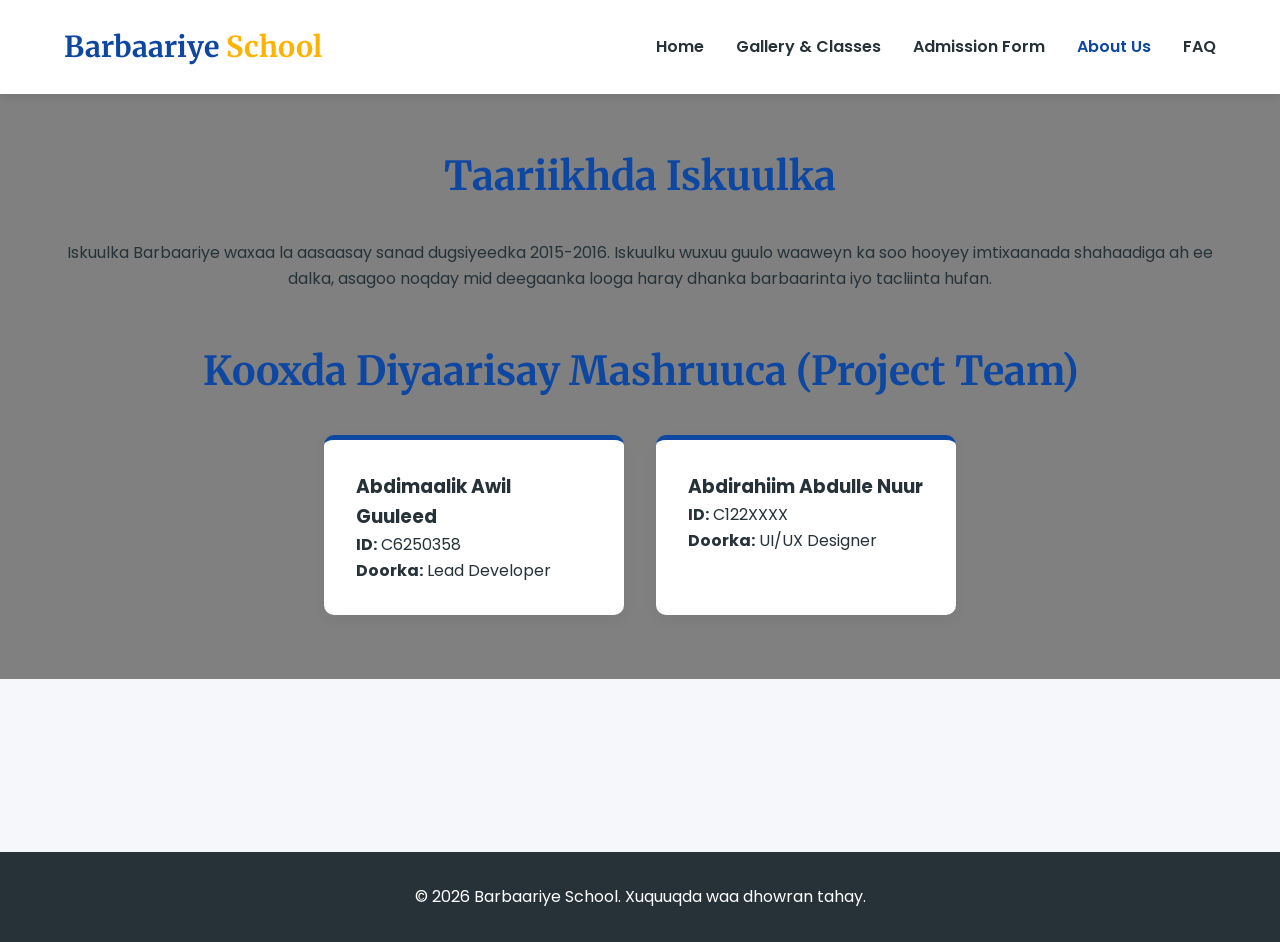
<file: our final project/about.html>
<!DOCTYPE html>
<html lang="so">
<head>
    <meta charset="UTF-8">
    <meta name="viewport" content="width=device-width, initial-scale=1.0">
    <title>Barbaariye School | About Us</title>
    <link rel="stylesheet" href="style.css">
</head>
<body>

    <header>
        <div class="logo">Barbaariye <span>School</span></div>
        <nav>
            <ul>
                <li><a href="index.html">Home</a></li>
                <li><a href="gallery.html">Gallery & Classes</a></li>
                <li><a href="booking.html">Admission Form</a></li>
                <li><a href="about.html" class="active">About Us</a></li>
                <li><a href="faq.html">FAQ</a></li>
            </ul>
        </nav>
    </header>

    <main>
        <section class="main-section">
            <h2>Taariikhda Iskuulka</h2>
            <p>Iskuulka Barbaariye waxaa la aasaasay sanad dugsiyeedka 2015-2016. Iskuulku wuxuu guulo waaweyn ka soo hooyey imtixaanada shahaadiga ah ee dalka, asagoo noqday mid deegaanka looga haray dhanka barbaarinta iyo tacliinta hufan.</p>

            <h2 style="margin-top: 3rem;">Kooxda Diyaarisay Mashruuca (Project Team)</h2>
            <div class="team-grid">
                <div class="member-card">
                    <h3>Abdimaalik Awil Guuleed</h3>
                    <p><strong>ID:</strong> C6250358</p>
                    <p><strong>Doorka:</strong> Lead Developer</p>
                </div>
                <div class="member-card">
                    <h3>Abdirahiim Abdulle Nuur</h3>
                    <p><strong>ID:</strong> C122XXXX</p>
                    <p><strong>Doorka:</strong> UI/UX Designer</p>
                </div>
            </div>
        </section>
    </main>

    <footer>
        <p>&copy; 2026 Barbaariye School. Xuquuqda waa dhowran tahay.</p>
    </footer>

</body>
</html>
</file>
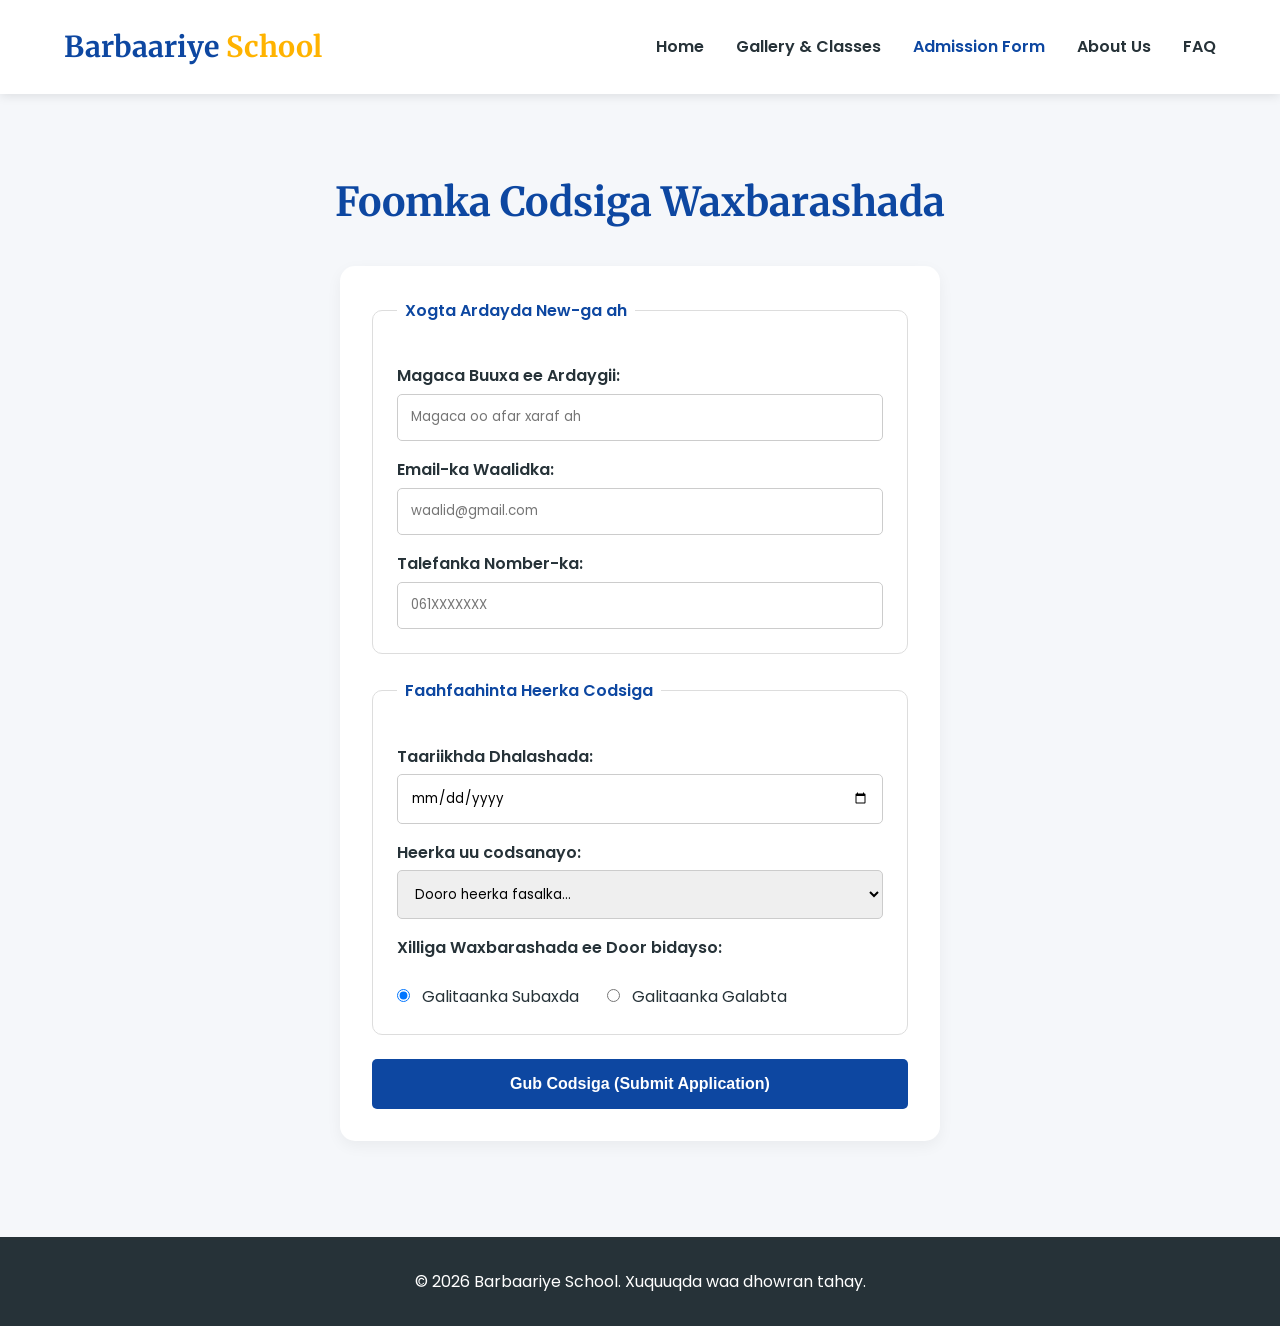
<file: our final project/booking.html>
<!DOCTYPE html>
<html lang="so">
<head>
    <meta charset="UTF-8">
    <meta name="viewport" content="width=device-width, initial-scale=1.0">
    <title>Barbaariye School | Admission Form</title>
        <link rel="stylesheet" href="style.css">m   
</head>
<body>

    <header>
        <div class="logo">Barbaariye <span>School</span></div>
        <nav>
            <ul>
                <li><a href="index.html">Home</a></li>
                <li><a href="gallery.html">Gallery & Classes</a></li>
                <li><a href="booking.html" class="active">Admission Form</a></li>
                <li><a href="about.html">About Us</a></li>
                <li><a href="faq.html">FAQ</a></li>
            </ul>
        </nav>
    </header>

    <main>
        <section class="form-section" style="padding: 4rem 5%;">
            <h2 style="font-family: var(--font-heading); font-size: 2.5rem; text-align:center; margin-bottom: 2rem; color: var(--primary-color);">Foomka Codsiga Waxbarashada</h2>
            <form action="#" method="POST">
                <fieldset>
                    <legend>Xogta Ardayda New-ga ah</legend>
                    
                    <label for="student_name">Magaca Buuxa ee Ardaygii:</label>
                    <input type="text" id="student_name" name="student_name" placeholder="Magaca oo afar xaraf ah" required minlength="4">

                    <label for="parent_email">Email-ka Waalidka:</label>
                    <input type="email" id="parent_email" name="parent_email" placeholder="waalid@gmail.com" required>

                    <label for="parent_phone">Talefanka Nomber-ka:</label>
                    <input type="tel" id="parent_phone" name="parent_phone" placeholder="061XXXXXXX" pattern="[0-9]{9,10}" required>
                </fieldset>

                <fieldset>
                    <legend>Faahfaahinta Heerka Codsiga</legend>

                    <label for="dob">Taariikhda Dhalashada:</label>
                    <input type="date" id="dob" name="dob" required>

                    <label for="level">Heerka uu codsanayo:</label>
                    <select id="level" name="level" required>
                        <option value="">Dooro heerka fasalka...</option>
                        <option value="primary">Primary (Dugsiga Hoose)</option>
                        <option value="intermediate">Intermediate (Dugsiga Dhexe)</option>
                        <option value="secondary">Secondary (Dugsiga Sare)</option>
                    </select>

                    <label>Xilliga Waxbarashada ee Door bidayso:</label>
                    <div class="radio-group">
                        <input type="radio" id="morning" name="shift" value="morning" checked>
                        <label for="morning">Galitaanka Subaxda</label>
                        
                        <input type="radio" id="afternoon" name="location" value="afternoon">
                        <label for="afternoon">Galitaanka Galabta</label>
                    </div>
                </fieldset>

                <button type="submit" class="btn-submit">Gub Codsiga (Submit Application)</button>
            </form>
        </section>
    </main>

    <footer>
        <p>&copy; 2026 Barbaariye School. Xuquuqda waa dhowran tahay.</p>
    </footer>

</body>
</html>
</file>
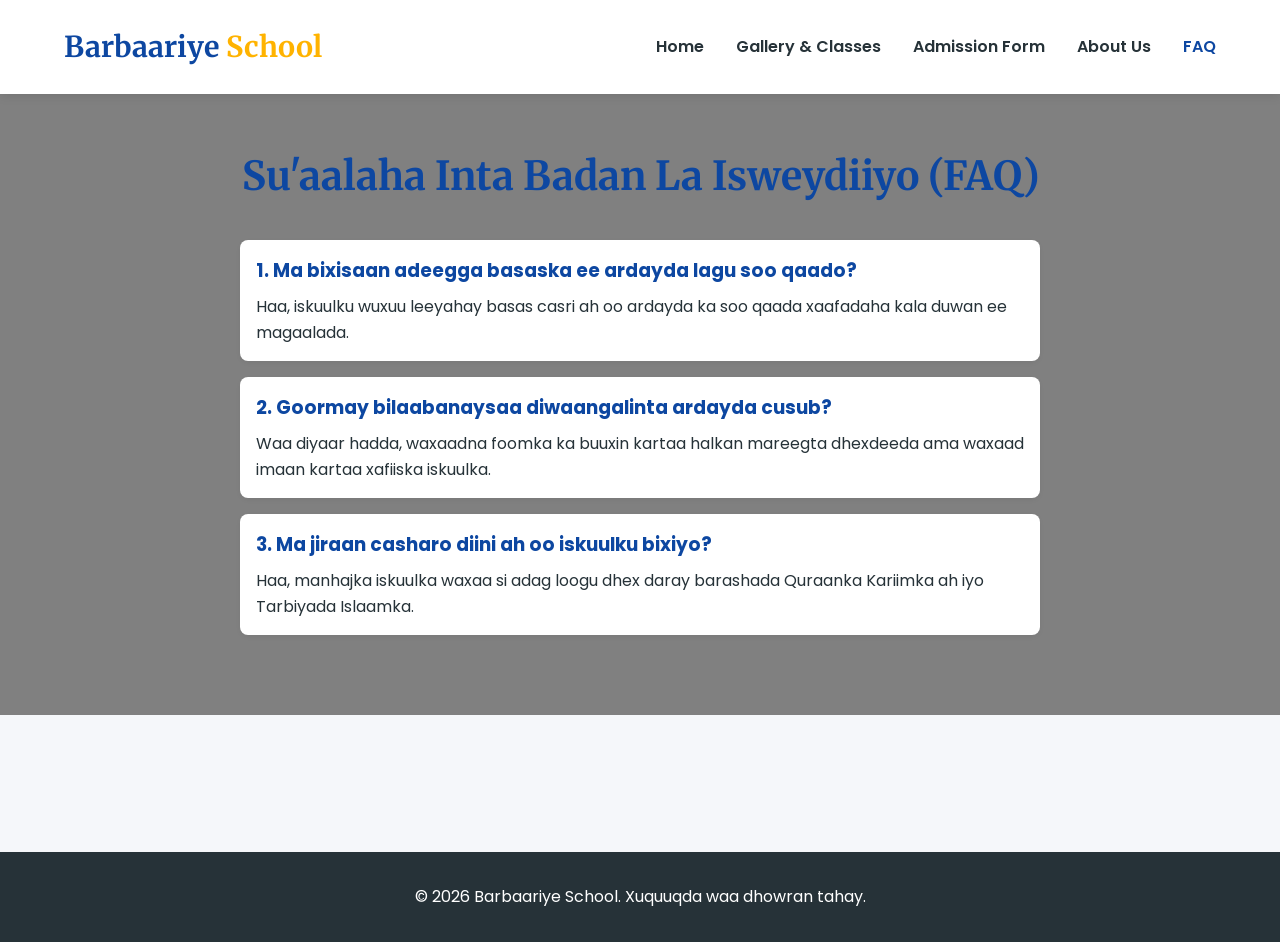
<file: our final project/faq.html>
<!DOCTYPE html>
<html lang="so">
<head>
    <meta charset="UTF-8">
    <meta name="viewport" content="width=device-width, initial-scale=1.0">
    <title>Barbaariye School | FAQ</title>
        <link rel="stylesheet" href="style.css">
</head>
<body>

    <header>
        <div class="logo">Barbaariye <span>School</span></div>
        <nav>
            <ul>
                <li><a href="index.html">Home</a></li>
                <li><a href="gallery.html">Gallery & Classes</a></li>
                <li><a href="booking.html">Admission Form</a></li>
                <li><a href="about.html">About Us</a></li>
                <li><a href="faq.html" class="active">FAQ</a></li>
            </ul>
        </nav>
    </header>

    <main>
        <section class="main-section">
            <h2>Su'aalaha Inta Badan La Isweydiiyo (FAQ)</h2>
            <div class="faq-container">
                <div class="faq-item">
                    <h3>1. Ma bixisaan adeegga basaska ee ardayda lagu soo qaado?</h3>
                    <p>Haa, iskuulku wuxuu leeyahay basas casri ah oo ardayda ka soo qaada xaafadaha kala duwan ee magaalada.</p>
                </div>
                <div class="faq-item">
                    <h3>2. Goormay bilaabanaysaa diwaangalinta ardayda cusub?</h3>
                    <p>Waa diyaar hadda, waxaadna foomka ka buuxin kartaa halkan mareegta dhexdeeda ama waxaad imaan kartaa xafiiska iskuulka.</p>
                </div>
                <div class="faq-item">
                    <h3>3. Ma jiraan casharo diini ah oo iskuulku bixiyo?</h3>
                    <p>Haa, manhajka iskuulka waxaa si adag loogu dhex daray barashada Quraanka Kariimka ah iyo Tarbiyada Islaamka.</p>
                </div>
            </div>
        </section>
    </main>

    <footer>
        <p>&copy; 2026 Barbaariye School. Xuquuqda waa dhowran tahay.</p>
    </footer>

</body>
</html>
</file>
<file: our final project/style.css>
/* CSS Variables & Fonts */
@import url('https://fonts.googleapis.com/css2?family=Poppins:wght@300;400;600;700&family=Merriweather:wght@600;700&display=swap');

:root {
    --primary-color: #0d47a1; /* Royal Blue */
    --secondary-color: #ffb300; /* Gold/Yellow */
    --dark-color: #263238;
    --light-color: #f5f7fa;
    --font-main: 'Poppins', sans-serif;
    --font-heading: 'Merriweather', serif;
}

/* Global Styles */
* {
    margin: 0;
    padding: 0;
    box-sizing: border-box;
}

body {
    font-family: var(--font-main);
    color: var(--dark-color);
    background-color: var(--light-color);
    line-height: 1.6;
}

/* Header & Sticky Navigation (Flexbox) */
header {
    background-color: #ffffff;
    position: fixed;
    top: 0;
    width: 100%;
    z-index: 1000;
    display: flex;
    justify-content: space-between;
    align-items: center;
    padding: 1.5rem 5%;
    box-shadow: 0 2px 10px rgba(0,0,0,0.1);
}

header .logo {
    font-family: var(--font-heading);
    font-size: 1.8rem;
    font-weight: 700;
    color: var(--primary-color);
}

header .logo span {
    color: var(--secondary-color);
}

nav ul {
    display: flex;
    list-style: none;
}

nav ul li {
    margin-left: 2rem;
}

nav ul li a {
    text-decoration: none;
    color: var(--dark-color);
    font-weight: 600;
    transition: color 0.3s;
}

nav ul li a:hover, nav ul li a.active {
    color: var(--primary-color);
}

/* Main Content Padding for Fixed Header */
main {
    margin-top: 80px;
    min-height: calc(100vh - 160px);
}

/* Hero Section */
.hero {
    background: linear-gradient(rgba(13, 71, 161, 0.6), rgba(38, 50, 56, 0.7)), url('../images/hero-school.jpg') no-repeat center center/cover;
    height: 70vh;
    display: flex;
    justify-content: center;
    align-items: center;
    text-align: center;
    color: #ffffff;
    padding: 0 1rem;
}

.hero-content h1 {
    font-family: var(--font-heading);
    font-size: 3.5rem;
    margin-bottom: 1rem;
}

.hero-content p {
    font-size: 1.2rem;
    margin-bottom: 2rem;
}

/* Buttons */
.btn {
    display: inline-block;
    background-color: var(--secondary-color);
    color: var(--dark-color);
    padding: 0.8rem 2rem;
    text-decoration: none;
    border-radius: 30px;
    font-weight: 600;
    transition: transform 0.3s, background-color 0.3s;
}

.btn:hover {
    background-color: #ffa000;
    transform: translateY(-3px);
}

/* Section Layouts */
.main-section {
    padding: 4rem 5%;
    text-align: center;
    background-color: grey;
}

.main-section h2 {
    font-family: var(--font-heading);
    font-size: 2.5rem;
    margin-bottom: 2rem;
    color: var(--primary-color);
}

/* Gallery Grid (CSS Grid) */
.gallery-grid {
    display: grid;
    grid-template-columns: repeat(auto-fit, minmax(300px, 1fr));
    gap: 2rem;
    margin-bottom: 4rem;
}

.gallery-item {
    background-color: #ffffff;
    border-radius: 15px;
    overflow: hidden;
    box-shadow: 0 5px 15px rgba(0,0,0,0.05);
    transition: transform 0.3s, box-shadow 0.3s;
}

.gallery-item img {
    width: 100%;
    height: 250px;
    object-fit: cover;
}

.gallery-item-info {
    padding: 1.5rem;
}

.gallery-item:hover {
    transform: translateY(-10px);
    box-shadow: 0 15px 30px rgba(0,0,0,0.15);
}

/* Data Table Styling */
.table-container {
    overflow-x: auto;
    margin-top: 2rem;
}

table {
    width: 100%;
    border-collapse: collapse;
    background-color: #ffffff;
    border-radius: 10px;
    overflow: hidden;
    box-shadow: 0 5px 15px rgba(0,0,0,0.05);
}

th, td {
    padding: 1rem;
    text-align: left;
}

th {
    background-color: var(--primary-color);
    color: #ffffff;
}

tbody tr:nth-child(even) {
    background-color: #f2f2f2;
}

tbody tr:hover {
    background-color: #e3f2fd;
}

/* Form Styles */
form {
    max-width: 600px;
    margin: 0 auto;
    text-align: left;
    background: #ffffff;
    padding: 2rem;
    border-radius: 15px;
    box-shadow: 0 5px 15px rgba(0,0,0,0.05);
}

fieldset {
    border: 1px solid #ddd;
    padding: 1.5rem;
    border-radius: 10px;
    margin-bottom: 1.5rem;
}

legend {
    font-weight: 600;
    padding: 0 0.5rem;
    color: var(--primary-color);
}

label {
    display: block;
    margin-top: 1rem;
    font-weight: 600;
}

input[type="text"], input[type="email"], input[type="tel"], input[type="date"], select {
    width: 100%;
    padding: 0.8rem;
    margin-top: 0.3rem;
    border: 1px solid #ccc;
    border-radius: 5px;
    font-family: var(--font-main);
}

.radio-group {
    margin-top: 0.5rem;
}

.radio-group input {
    margin-right: 0.5rem;
}

.radio-group label {
    display: inline-block;
    margin-right: 1.5rem;
    font-weight: 400;
}

.btn-submit {
    background-color: var(--primary-color);
    color: white;
    border: none;
    padding: 1rem 2rem;
    font-size: 1rem;
    font-weight: 600;
    border-radius: 5px;
    cursor: pointer;
    width: 100%;
    transition: background-color 0.3s;
}

.btn-submit:hover {
    background-color: #0b3c8f;
}

/* Team Section (Flexbox) */
.team-grid {
    display: flex;
    justify-content: center;
    gap: 2rem;
    flex-wrap: wrap;
    margin-top: 2rem;
}

.member-card {
    background: white;
    padding: 2rem;
    border-radius: 10px;
    box-shadow: 0 5px 15px rgba(0,0,0,0.05);
    width: 300px;
    text-align: left;
    border-top: 5px solid var(--primary-color);
}

/* FAQ Layout */
.faq-container {
    max-width: 800px;
    margin: 0 auto;
    text-align: left;
}

.faq-item {
    background: white;
    margin-bottom: 1rem;
    padding: 1rem;
    border-radius: 8px;
    box-shadow: 0 2px 5px rgba(0,0,0,0.05);
}

.faq-item h3 {
    color: var(--primary-color);
    margin-bottom: 0.5rem;
}

/* Footer */
footer {
    background-color: var(--dark-color);
    color: #ffffff;
    text-align: center;
    padding: 2rem 1rem;
    margin-top: 2rem;
}

/* Responsive Media Queries */
@media (max-width: 768px) {
    header {
        flex-direction: column;
        padding: 1rem;
    }
    nav ul {
        margin-top: 1rem;
    }
    nav ul li {
        margin: 0 0.8rem;
    }
    .hero-content h1 {
        font-size: 2.3rem;
    }
    .team-grid {
        flex-direction: column;
        align-items: center;
    }
}
</file>
